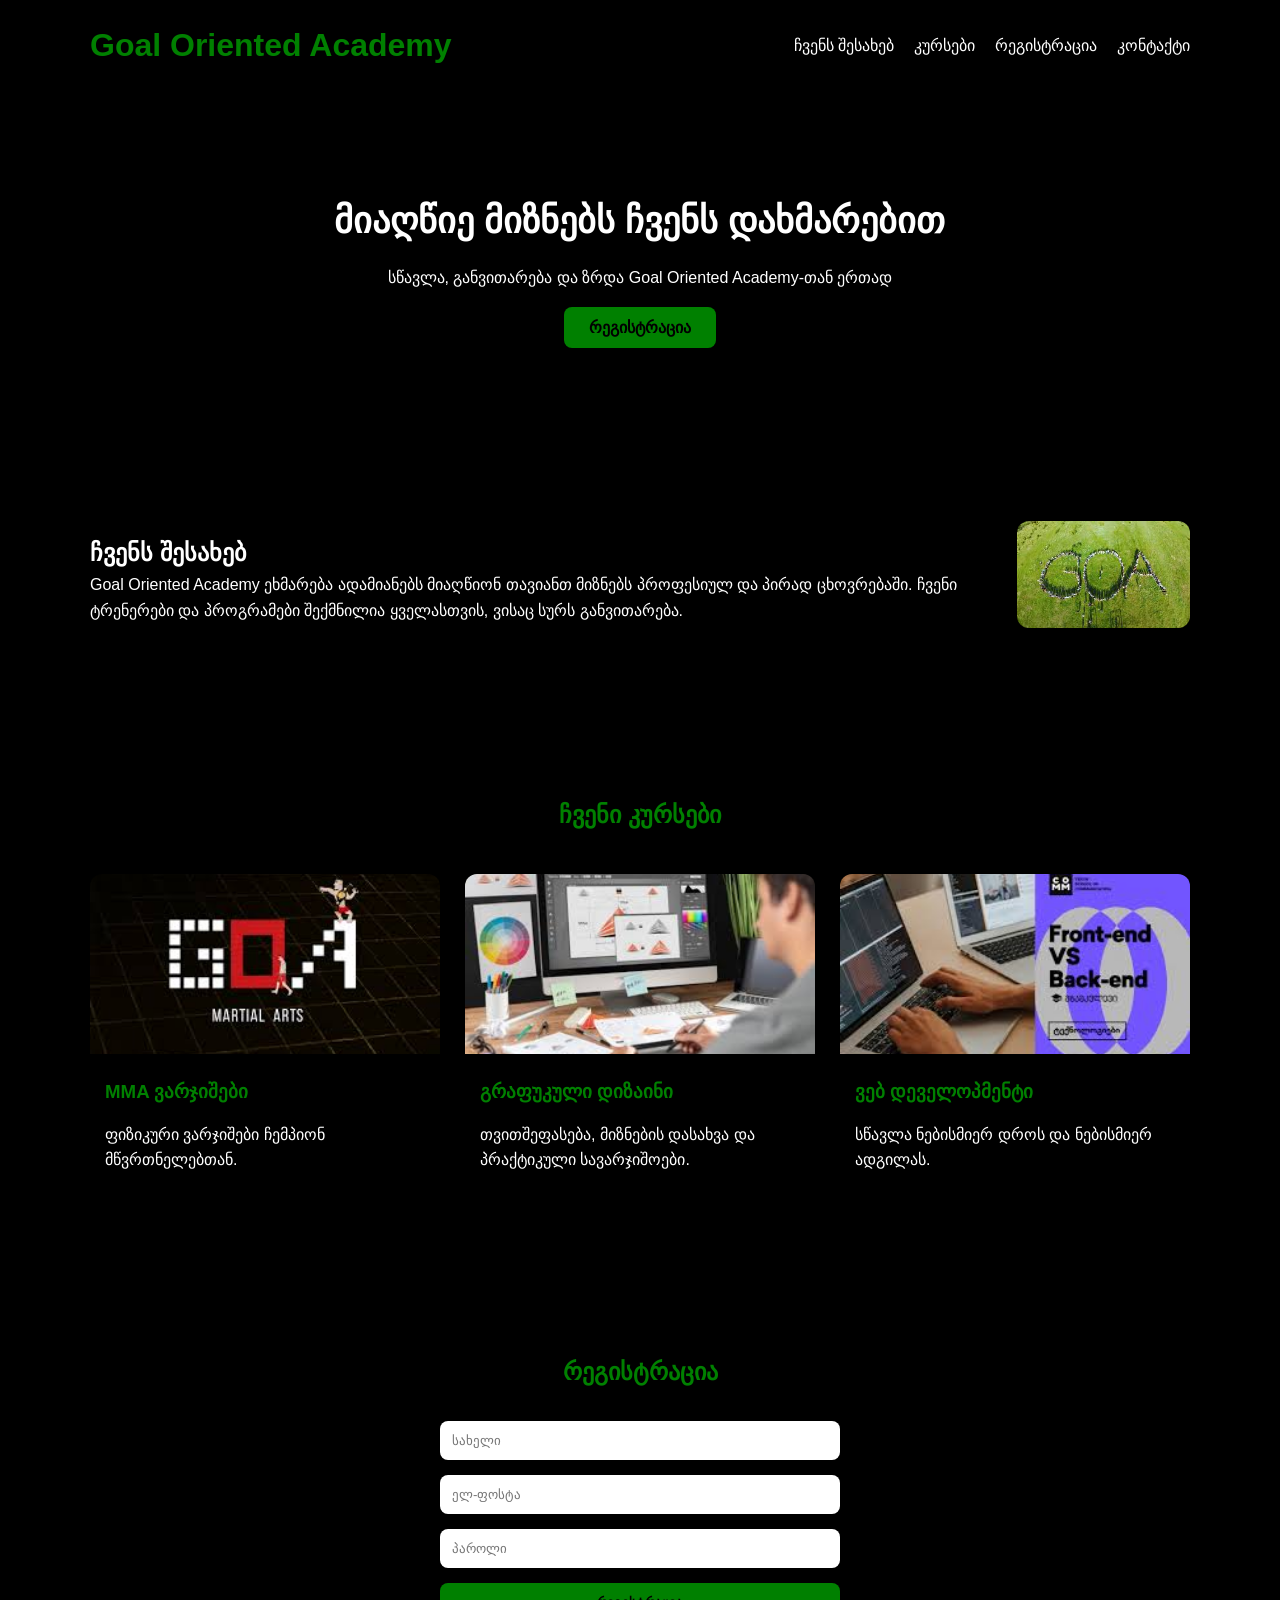
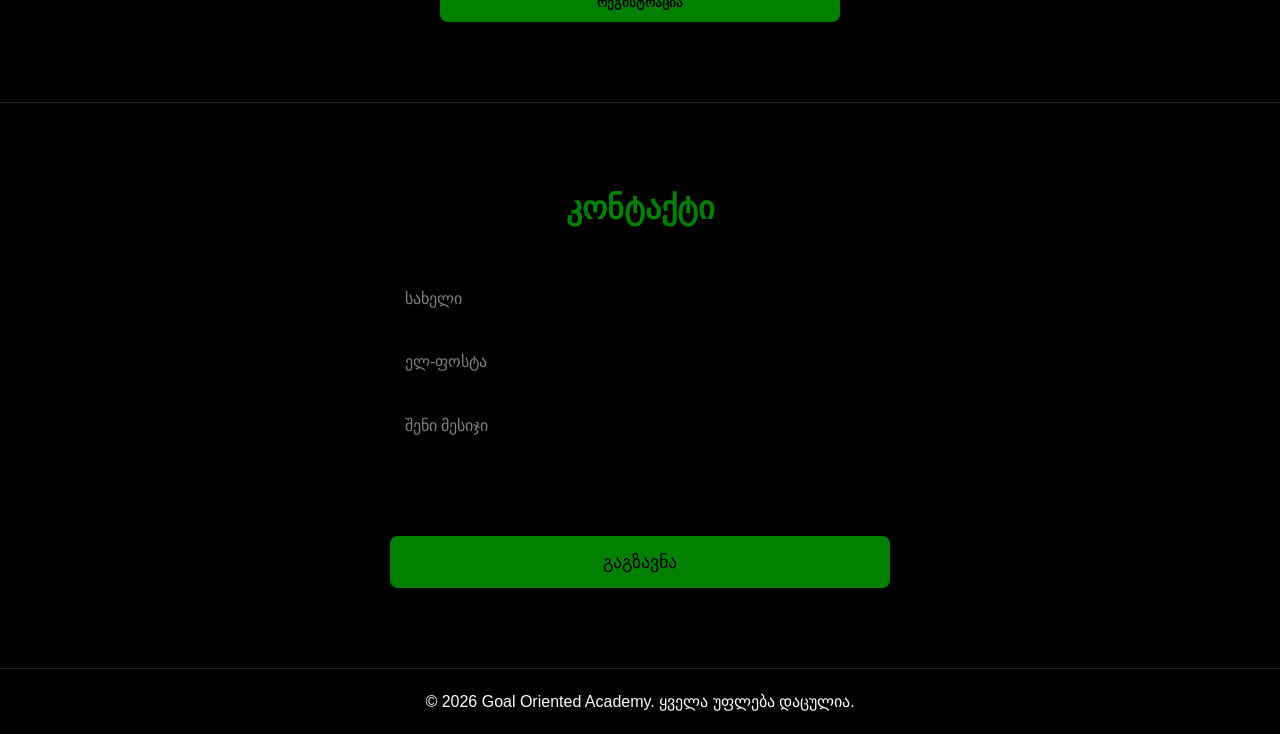
<file: index.html>
<!DOCTYPE html>
<html lang="ka">
<head>
    <meta charset="UTF-8">
    <meta name="viewport" content="width=device-width, initial-scale=1.0">
    <title>Goal Oriented Academy</title>
    <link rel="stylesheet" href="style.css">
</head>
<body>
    <header>
        <div class="container">
            <h1 class="logo">Goal Oriented Academy</h1>
            <nav>
                <ul class="nav-links">
                    <li><a href="#about">ჩვენს შესახებ</a></li>
                    <li><a href="#courses">კურსები</a></li>
                    <li><a href="#register">რეგისტრაცია</a></li>
                    <li><a href="#contact">კონტაქტი</a></li>
                </ul>
            </nav>
        </div>
    </header>

    <section class="hero">
        <div class="container">
            <h2>მიაღწიე მიზნებს ჩვენს დახმარებით</h2>
            <p>სწავლა, განვითარება და ზრდა Goal Oriented Academy-თან ერთად</p>
            <a href="#register" class="btn">რეგისტრაცია</a>
        </div>
    </section>

    <section id="about" class="about">
        <div class="container about-content">
            <div class="about-text">
                <h2>ჩვენს შესახებ</h2>
                <p>Goal Oriented Academy ეხმარება ადამიანებს მიაღწიონ თავიანთ მიზნებს პროფესიულ და პირად ცხოვრებაში. ჩვენი ტრენერები და პროგრამები შექმნილია ყველასთვის, ვისაც სურს განვითარება.</p>
            </div>
            <div class="about-image">
                <img src="images/download (1).jfif" alt="ჩვენს შესახებ">
            </div>
        </div>
    </section>

    <section id="courses" class="courses">
        <div class="container">
            <h2>ჩვენი კურსები</h2>
            <div class="course-cards">

                <!-- Course 1 -->
                <div class="course-card">
                    <a href="course1.html">
                        <img src="images/download (2).მმა.jfif" alt="MMA ვარჯიშები">
                        <h3>MMA ვარჯიშები</h3>
                        <p>ფიზიკური ვარჯიშები ჩემპიონ მწვრთნელებთან.</p>
                    </a>
                </div>

                <div class="course-card">
                    <a href="course2.html">
                        <img src="images/777 (2).jfif" alt="პერსონალური განვითარება">
                        <h3>გრაფუკული დიზაინი</h3>
                        <p>თვითშეფასება, მიზნების დასახვა და პრაქტიკული სავარჯიშოები.</p>
                    </a>
                </div>

                <div class="course-card">
                    <a href="course3.html">
                        <img src="images/download (2).jfif" alt="ონლაინ სწავლება">
                        <h3>ვებ დეველოპმენტი</h3>
                        <p>სწავლა ნებისმიერ დროს და ნებისმიერ ადგილას.</p>
                    </a>
                </div>

            </div>
        </div>
    </section>

    <section id="register" class="register">
        <div class="container">
            <h2>რეგისტრაცია</h2>
            <form id="registerForm">
                <input type="text" placeholder="სახელი" required>
                <input type="email" placeholder="ელ-ფოსტა" required>
                <input type="password" placeholder="პაროლი" required>
                <button type="submit">რეგისტრაცია</button>
            </form>
        </div>
    </section>

    <section id="contact" class="contact">
        <div class="container">
            <h2>კონტაქტი</h2>
            <form id="contactForm">
                <input type="text" placeholder="სახელი" required>
                <input type="email" placeholder="ელ-ფოსტა" required>
                <textarea placeholder="შენი მესიჯი" required></textarea>
                <button type="submit">გაგზავნა</button>
            </form>
        </div>
    </section>

    <footer>
        <div class="container">
            <p>&copy; 2026 Goal Oriented Academy. ყველა უფლება დაცულია.</p>
        </div>
    </footer>

</body>
</html>
</file>
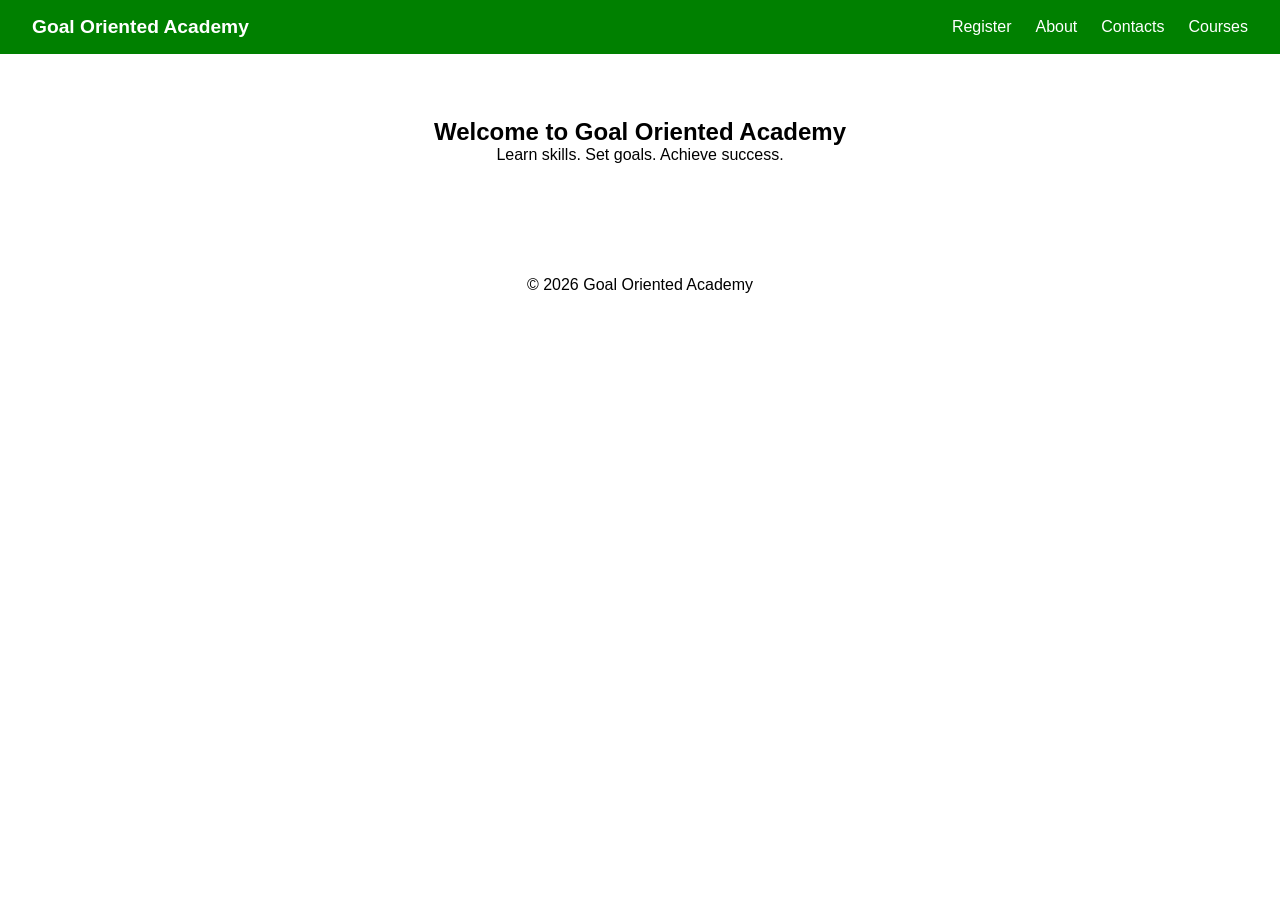
<file: level 100 project/index.html>
<!DOCTYPE html>
<html lang="en">
<head>
<meta charset="UTF-8">
<meta name="viewport" content="width=device-width, initial-scale=1.0">
<title>Goal Oriented Academy</title>
<link rel="stylesheet" href="style.css">
</head>
<body>

<nav class="navbar">
<div class="logo">Goal Oriented Academy</div>
<ul class="nav-links">
    <li><a href="register.html">Register</a></li>
    <li><a href="about.html">About</a></li>
    <li><a href="contact.html">Contacts</a></li>
    <li><a href="courses.html">Courses</a></li>
</ul>
</nav>

<section class="hero">
<h1>Welcome to Goal Oriented Academy</h1>
<p>Learn skills. Set goals. Achieve success.</p>
</section>

<footer>
    © 2026 Goal Oriented Academy
</footer>

</body>
</html>
</file>
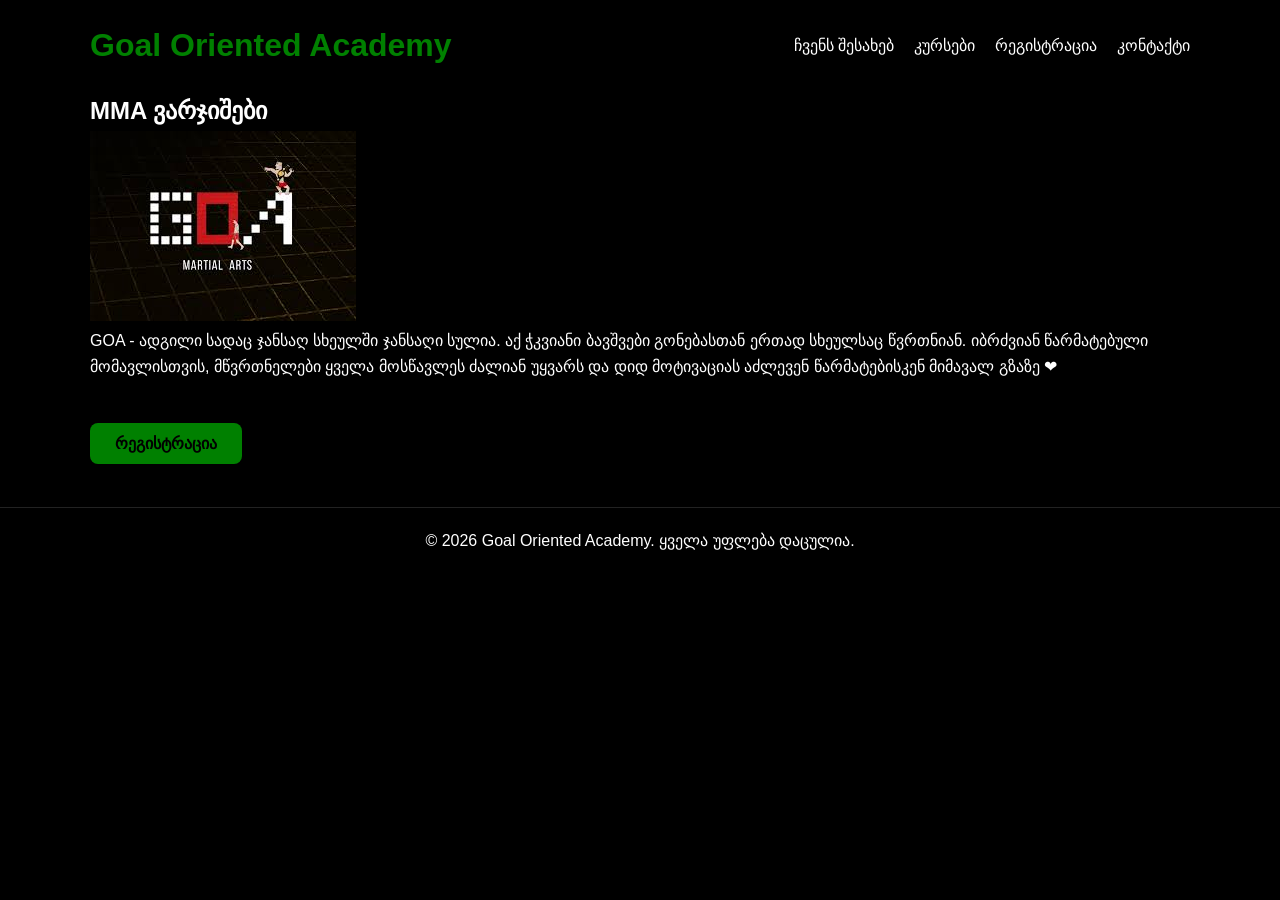
<file: course1.html>
<!DOCTYPE html>
<html lang="ka">
<head>
    <meta charset="UTF-8">
    <meta name="viewport" content="width=device-width, initial-scale=1.0">
    <title>MMA - Goal Oriented Academy</title>
    <link rel="stylesheet" href="style.css">
</head>
<body>

    <header>
        <div class="container">
            <h1 class="logo">Goal Oriented Academy</h1>
            <nav>
                <ul class="nav-links">
                    <li><a href="index.html#about">ჩვენს შესახებ</a></li>
                    <li><a href="index.html#courses">კურსები</a></li>
                    <li><a href="index.html#register">რეგისტრაცია</a></li>
                    <li><a href="index.html#contact">კონტაქტი</a></li>
                </ul>
            </nav>
        </div>
    </header>

    <section class="course-detail container">
        <h2>MMA ვარჯიშები</h2>
        <img src="images/download (2).მმა.jfif" alt="პერსონალური განვითარება" >
        <p>
            GOA - ადგილი სადაც ჯანსაღ სხეულში ჯანსაღი სულია. აქ ჭკვიანი ბავშვები გონებასთან ერთად სხეულსაც წვრთნიან. იბრძვიან წარმატებული მომავლისთვის, მწვრთნელები  ყველა მოსწავლეს ძალიან უყვარს და დიდ მოტივაციას აძლევენ წარმატებისკენ მიმავალ გზაზე ❤
        </p>
        <br>
        <br>
        <a href="index.html#register" class="btn">რეგისტრაცია</a>
    </section>
    <br>
    <br>
    <footer>
        <div class="container">
            <p>&copy; 2026 Goal Oriented Academy. ყველა უფლება დაცულია.</p>
        </div>
    </footer>
</body>
</html>
</file>
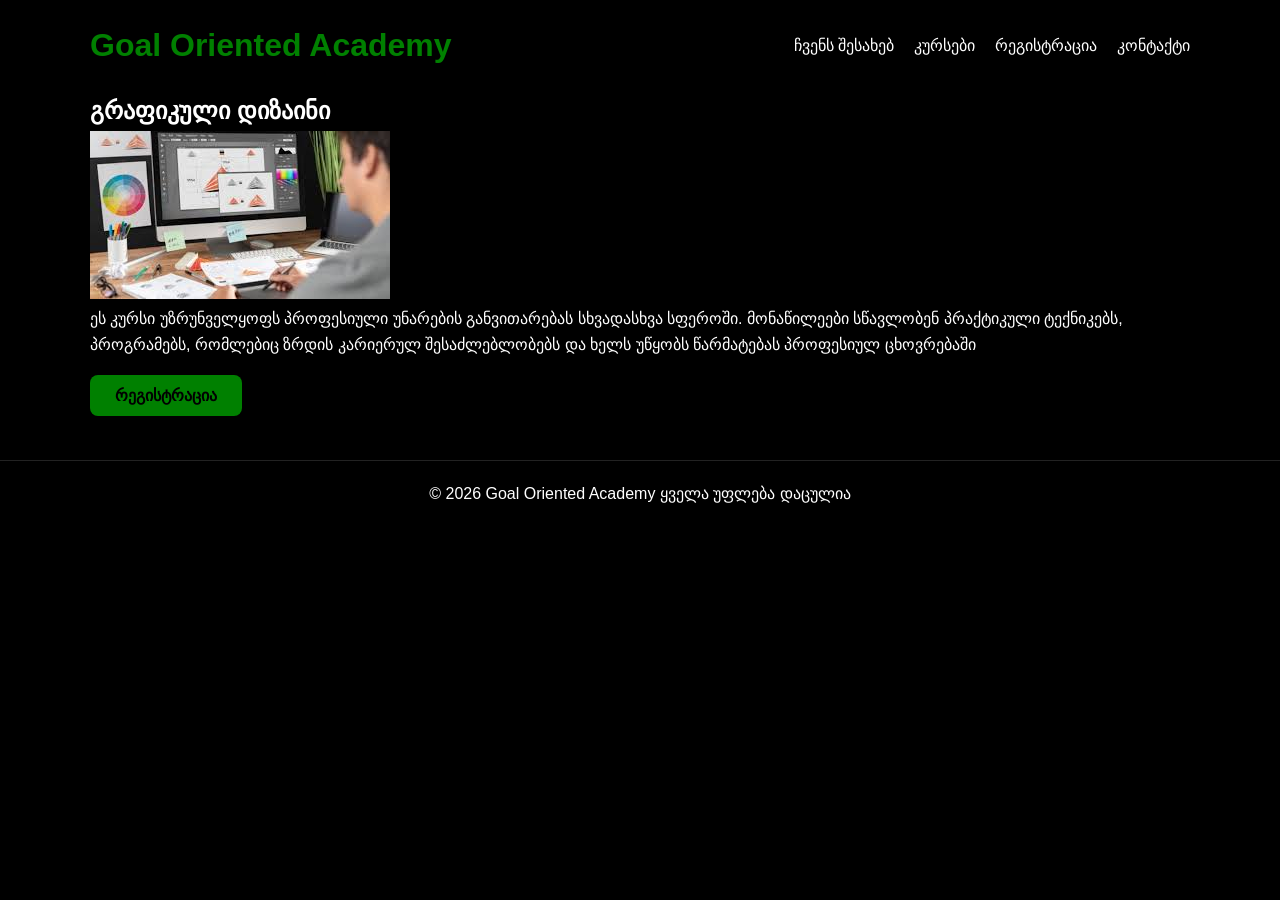
<file: course2.html>
<!DOCTYPE html>
<html lang="ka">
<head>
    <meta charset="UTF-8">
    <meta name="viewport" content="width=device-width, initial-scale=1.0">
    <title>გრაფიკული დიზაინი - Goal Oriented Academy</title>
    <link rel="stylesheet" href="style.css">
</head>
<body>

    <header>
        <div class="container">
            <h1 class="logo">Goal Oriented Academy</h1>
            <nav>
                <ul class="nav-links">
                    <li><a href="index.html#about">ჩვენს შესახებ</a></li>
                    <li><a href="index.html#courses">კურსები</a></li>
                    <li><a href="index.html#register">რეგისტრაცია</a></li>
                    <li><a href="index.html#contact">კონტაქტი</a></li>
                </ul>
            </nav>
        </div>
    </header>


    <section class="course-detail container">
        <h2>გრაფიკული დიზაინი</h2>
        <img src="images/777 (2).jfif" alt="პროფესიული ტრენინგები">
        <p>
            ეს კურსი უზრუნველყოფს პროფესიული უნარების განვითარებას სხვადასხვა სფეროში. მონაწილეები სწავლობენ პრაქტიკული ტექნიკებს,
            პროგრამებს, რომლებიც ზრდის კარიერულ შესაძლებლობებს და ხელს უწყობს წარმატებას პროფესიულ ცხოვრებაში
        </p>
        <br>
        <a href="index.html#register" class="btn">რეგისტრაცია</a>
    </section>
    <br>
    <br>
    <footer>
        <div class="container">
            <p>&copy; 2026 Goal Oriented Academy ყველა უფლება დაცულია</p>
        </div>
    </footer>
</body>
</html>
</file>
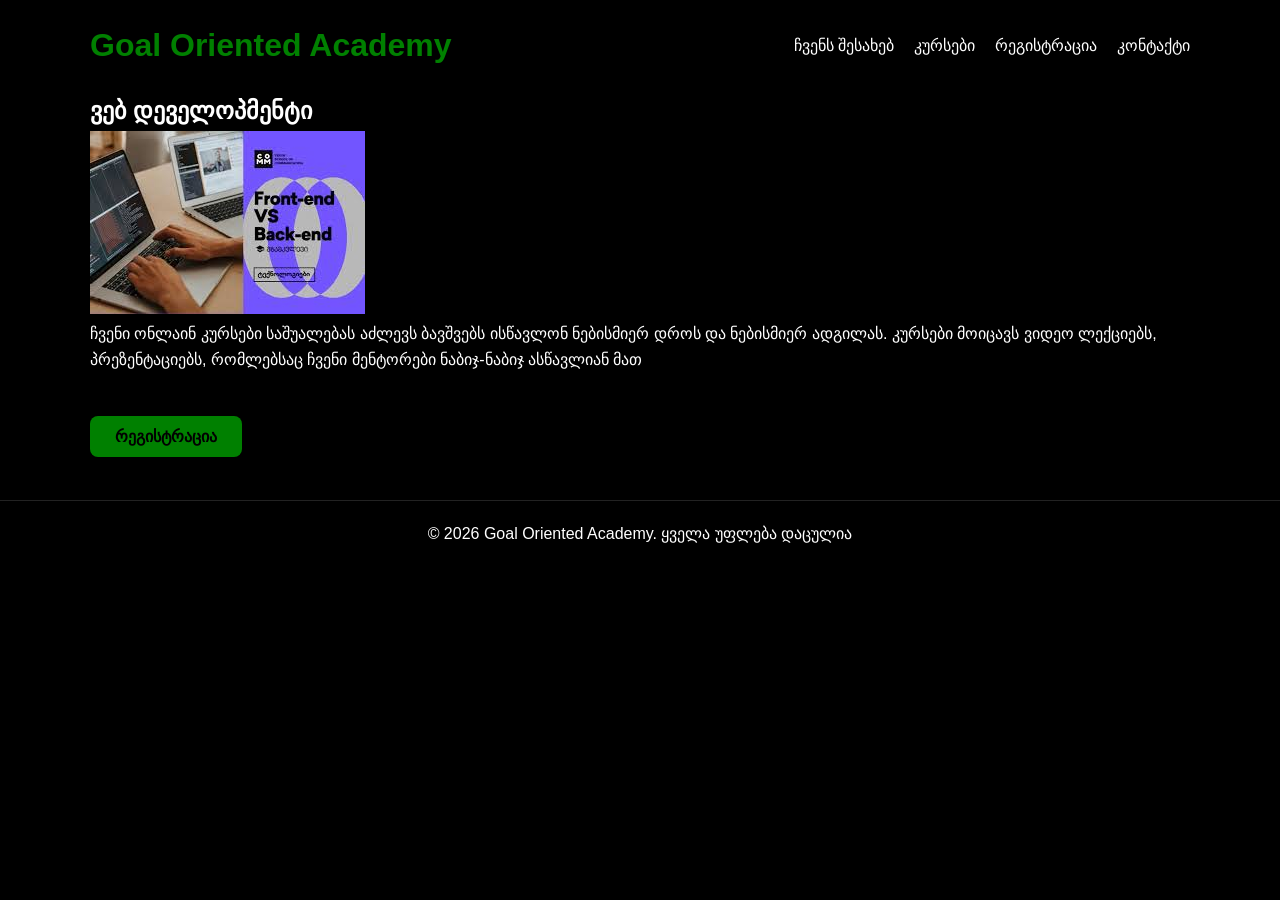
<file: course3.html>
<!DOCTYPE html>
<html lang="ka">
<head>
    <meta charset="UTF-8">
    <meta name="viewport" content="width=device-width, initial-scale=1.0">
    <title>ვებ დეველოპმენტი- Goal Oriented Academy</title>
    <link rel="stylesheet" href="style.css">
</head>
<body>
    <header>
        <div class="container">
            <h1 class="logo">Goal Oriented Academy</h1>
            <nav>
                <ul class="nav-links">
                    <li><a href="index.html#about">ჩვენს შესახებ</a></li>
                    <li><a href="index.html#courses">კურსები</a></li>
                    <li><a href="index.html#register">რეგისტრაცია</a></li>
                    <li><a href="index.html#contact">კონტაქტი</a></li>
                </ul>
            </nav>
        </div>
    </header>

    <section class="course-detail container">
        <h2>ვებ დეველოპმენტი</h2>
        <img src="images/download (2).jfif" alt="ფოტო">
        <p>
            ჩვენი ონლაინ კურსები საშუალებას აძლევს ბავშვებს ისწავლონ ნებისმიერ დროს და ნებისმიერ ადგილას. კურსები მოიცავს ვიდეო ლექციებს,
            პრეზენტაციებს, რომლებსაც ჩვენი მენტორები ნაბიჯ-ნაბიჯ ასწავლიან მათ
        </p>
        <br>
        <br>
        <a href="index.html#register" class="btn">რეგისტრაცია</a>
    </section>
    <br>
    <br>
    <footer>
        <div class="container">
            <p>&copy; 2026 Goal Oriented Academy. ყველა უფლება დაცულია</p>
        </div>
    </footer>
</body>
</html>
</file>
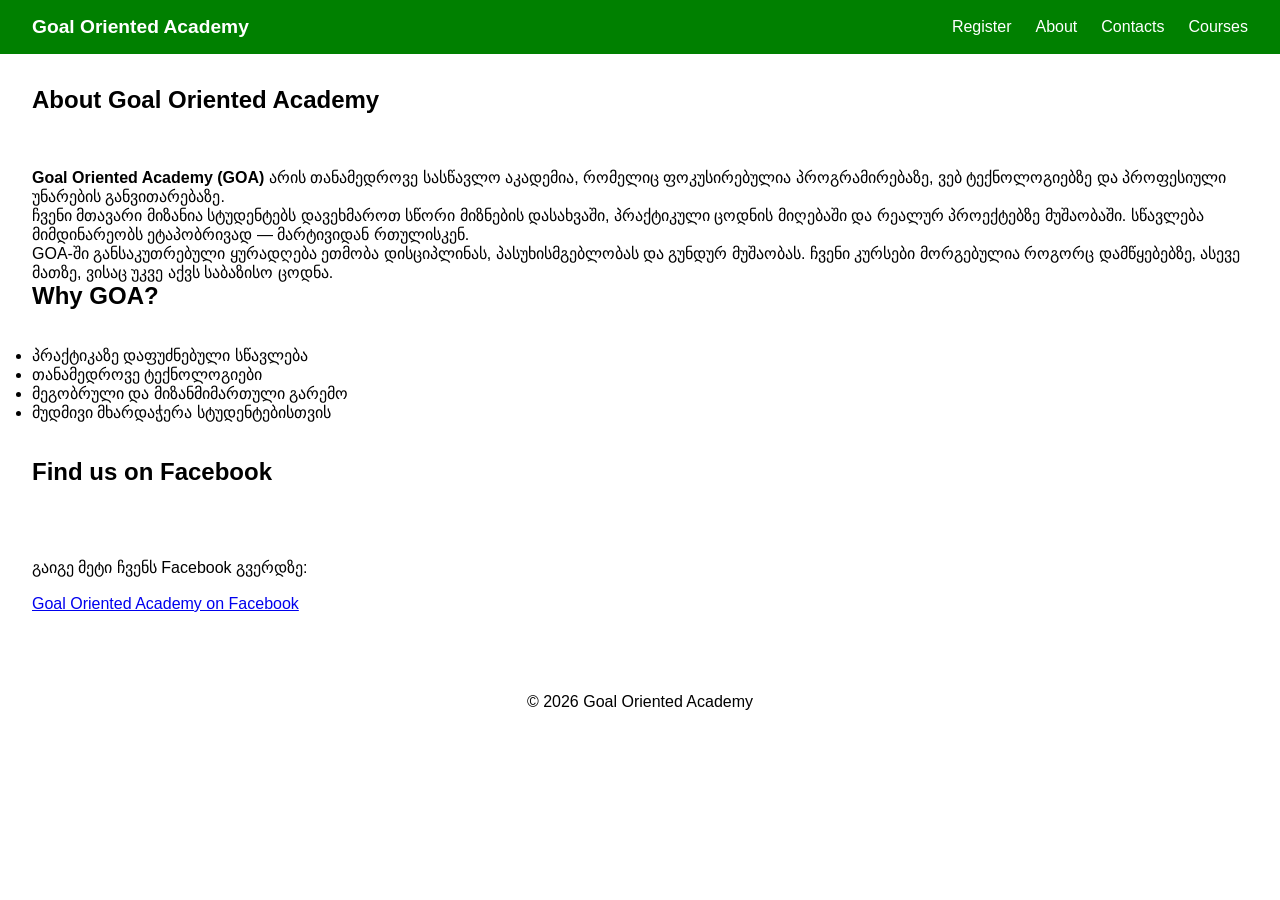
<file: level 100 project/about.html>
<!DOCTYPE html>
<html lang="en">
<head>
<meta charset="UTF-8">
<title>About Us</title>
<meta name="viewport" content="width=device-width, initial-scale=1.0">
<link rel="stylesheet" href="style.css">
</head>
<body>

<nav class="navbar">
<div class="logo">Goal Oriented Academy</div>
<ul class="nav-links">
    <li><a href="register.html">Register</a></li>
    <li><a href="about.html">About</a></li>
    <li><a href="contact.html">Contacts</a></li>
    <li><a href="courses.html">Courses</a></li>
</ul>
</nav>

<section class="page">
<h1>About Goal Oriented Academy</h1>
<br>
<br>
<br>

<p>
    <strong>Goal Oriented Academy (GOA)</strong> არის თანამედროვე სასწავლო
    აკადემია, რომელიც ფოკუსირებულია პროგრამირებაზე, ვებ ტექნოლოგიებზე
    და პროფესიული უნარების განვითარებაზე.
</p>

<p>
    ჩვენი მთავარი მიზანია სტუდენტებს დავეხმაროთ სწორი მიზნების დასახვაში,
    პრაქტიკული ცოდნის მიღებაში და რეალურ პროექტებზე მუშაობაში.
    სწავლება მიმდინარეობს ეტაპობრივად — მარტივიდან რთულისკენ.
</p>

<p>
    GOA-ში განსაკუთრებული ყურადღება ეთმობა დისციპლინას, პასუხისმგებლობას
    და გუნდურ მუშაობას. ჩვენი კურსები მორგებულია როგორც დამწყებებზე,
    ასევე მათზე, ვისაც უკვე აქვს საბაზისო ცოდნა.
</p>

<h2>Why GOA?</h2>
<br>
<br>
<ul>
    <li> პრაქტიკაზე დაფუძნებული სწავლება</li>
    <li> თანამედროვე ტექნოლოგიები</li>
    <li> მეგობრული და მიზანმიმართული გარემო</li>
    <li> მუდმივი მხარდაჭერა სტუდენტებისთვის</li>
</ul>
<br>
<br>
<h2>Find us on Facebook</h2>
<br>
<br>
<br>
<br>
<p>
    გაიგე მეტი ჩვენს Facebook გვერდზე:
    <br><br>

    <a href="https://www.facebook.com/GoalOrientedAcademy" target="_blank">
    Goal Oriented Academy on Facebook
    </a>
</p>
</section>

<footer>
© 2026 Goal Oriented Academy
</footer>

</body>
</html>
</file>
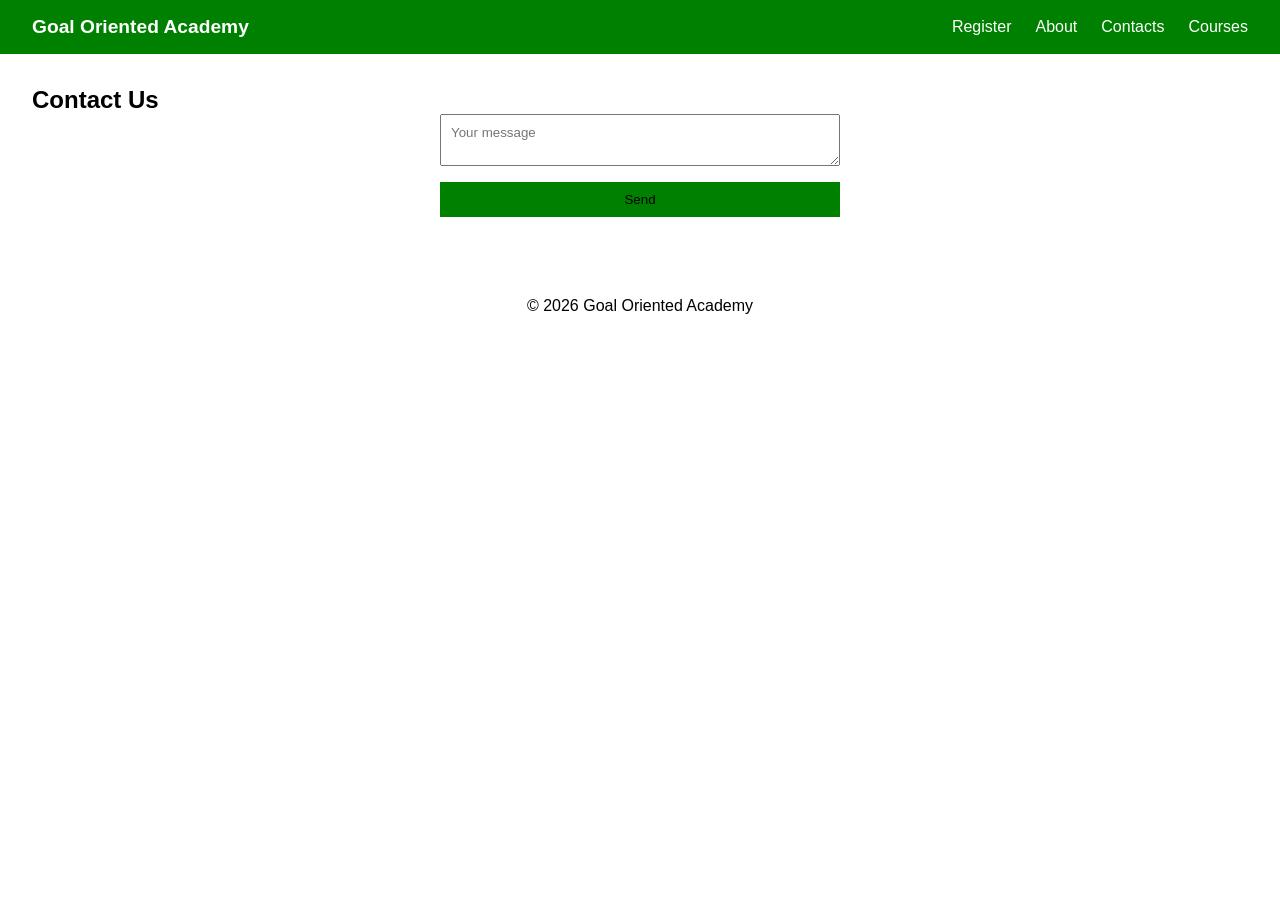
<file: level 100 project/contact.html>
<!DOCTYPE html>
<html lang="en">
<head>
<meta charset="UTF-8">
<title>Contacts</title>
<meta name="viewport" content="width=device-width, initial-scale=1.0">
<link rel="stylesheet" href="style.css">
</head>
<body>

<nav class="navbar">
<div class="logo">Goal Oriented Academy</div>
<ul class="nav-links">
    <li><a href="register.html">Register</a></li>
    <li><a href="about.html">About</a></li>
    <li><a href="contact.html">Contacts</a></li>
    <li><a href="courses.html">Courses</a></li>
</ul>
</nav>

<section class="page">
<h1>Contact Us</h1>

<form onsubmit="sendMessage(event)">
    <textarea placeholder="Your message" required></textarea>
    <button type="submit">Send</button>
</form>
</section>

<footer>
© 2026 Goal Oriented Academy
</footer>

<script src="script.js"></script>
</body>
</html>
</file>
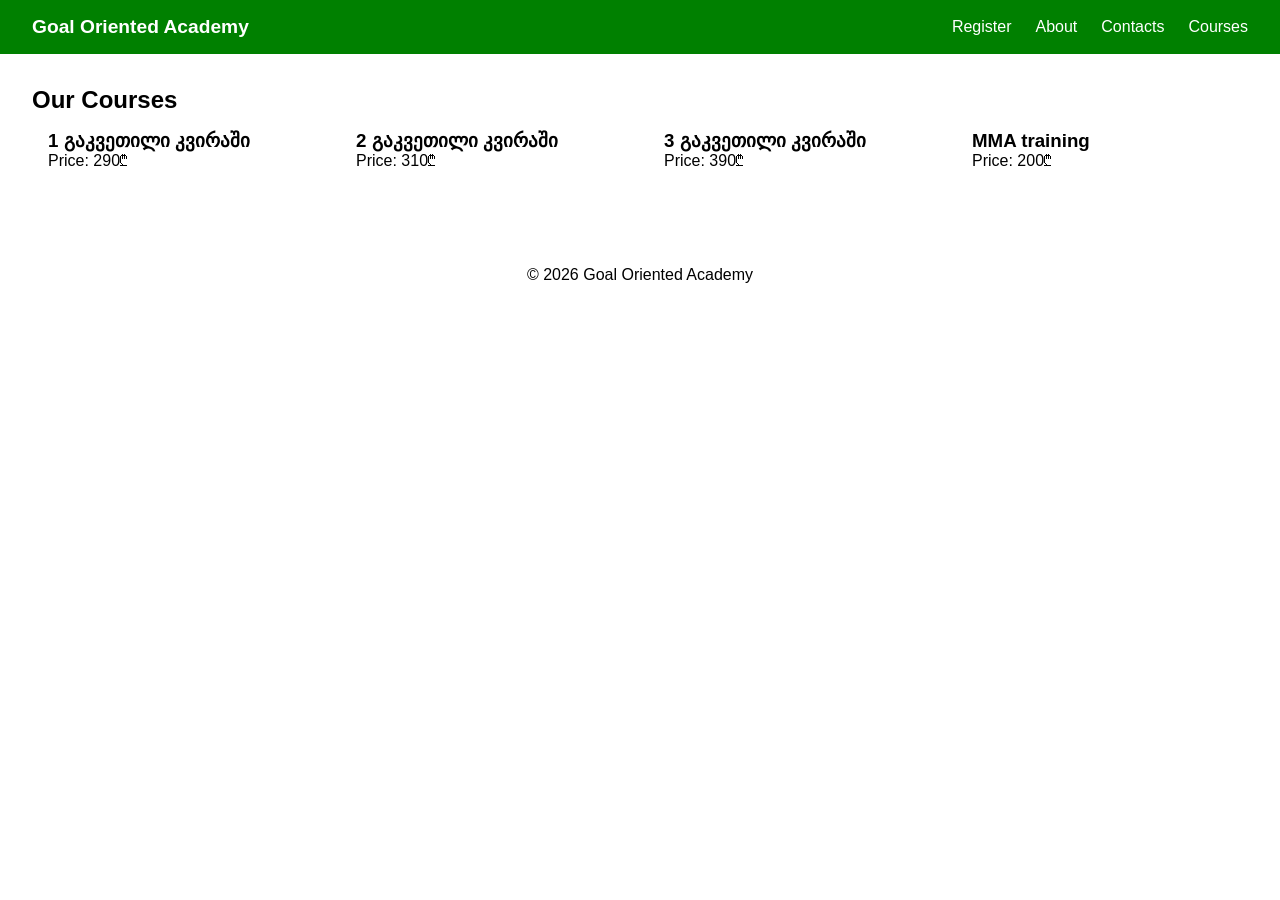
<file: level 100 project/courses.html>
<!DOCTYPE html>
<html lang="en">
<head>
<meta charset="UTF-8">
<title>Courses</title>
<meta name="viewport" content="width=device-width, initial-scale=1.0">
<link rel="stylesheet" href="style.css">
</head>
<body>

<nav class="navbar">
<div class="logo">Goal Oriented Academy</div>
<ul class="nav-links">
    <li><a href="register.html">Register</a></li>
    <li><a href="about.html">About</a></li>
    <li><a href="contact.html">Contacts</a></li>
    <li><a href="courses.html">Courses</a></li>
</ul>
</nav>

<section class="page">
<h1>Our Courses</h1>

<div class="courses">
    <div class="card">
    <h3>1 გაკვეთილი კვირაში</h3>
    <p>Price: 290₾</p>
    </div>
    <div class="card">
    <h3>2 გაკვეთილი კვირაში</h3>
    <p>Price: 310₾</p>
    </div>
    <div class="card">
    <h3>3 გაკვეთილი კვირაში</h3>
    <p>Price: 390₾</p>
    </div>
    <div class="card">
        <h3>MMA training</h3>
        <p>Price: 200₾</p>
        </div>
</div>
</section>

<footer>
© 2026 Goal Oriented Academy
</footer>

</body>
</html>
</file>
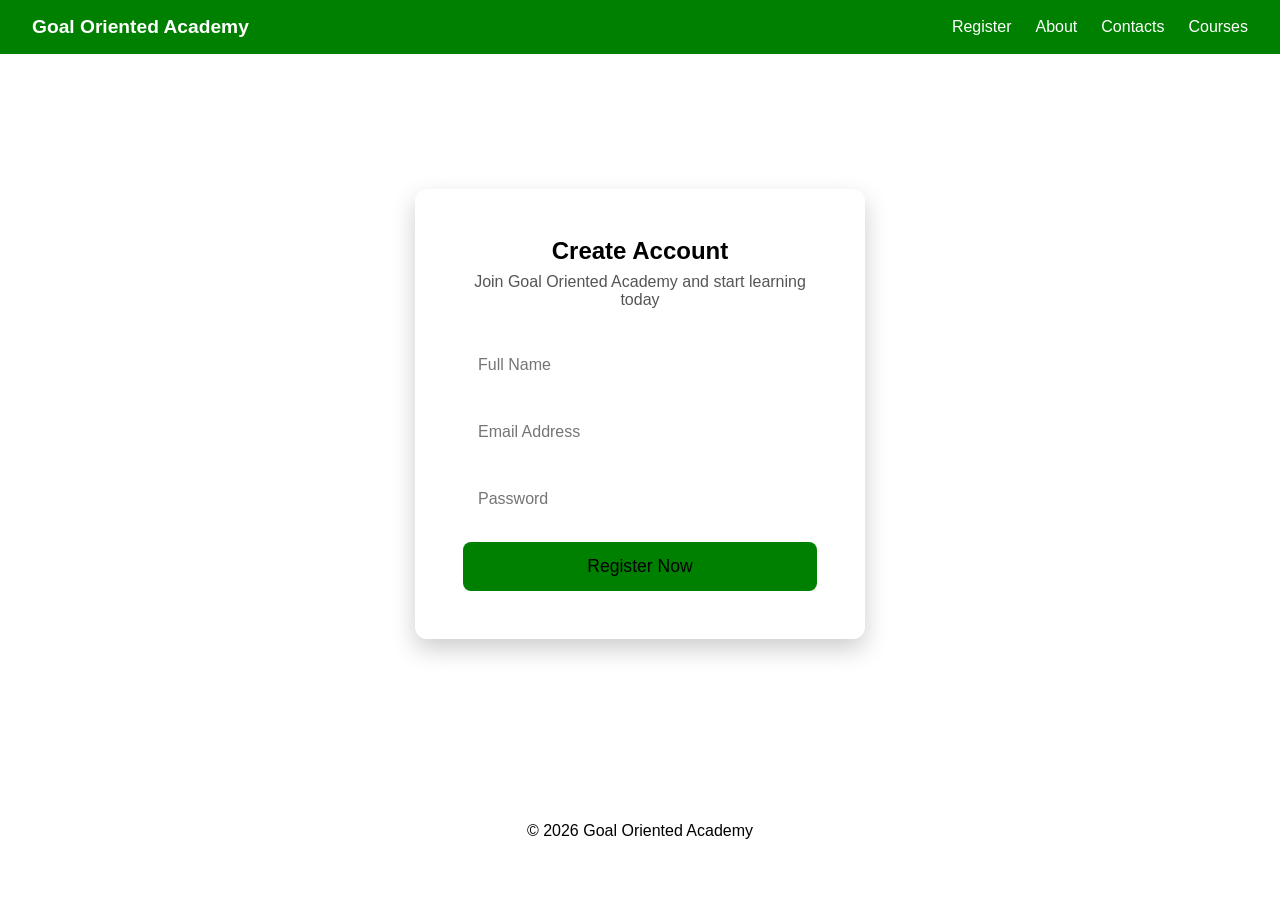
<file: level 100 project/register.html>
<!DOCTYPE html>
<html lang="en">
<head>
<meta charset="UTF-8">
<title>Register</title>
<meta name="viewport" content="width=device-width, initial-scale=1.0">
<link rel="stylesheet" href="style.css">
</head>
<body>

<nav class="navbar">
<div class="logo">Goal Oriented Academy</div>
<ul class="nav-links">
    <li><a href="register.html">Register</a></li>
    <li><a href="about.html">About</a></li>
    <li><a href="contact.html">Contacts</a></li>
    <li><a href="courses.html">Courses</a></li>
</ul>
</nav>

<section class="register-page">
<div class="register-box">
    <h1>Create Account</h1>
    <p>Join Goal Oriented Academy and start learning today</p>

    <form onsubmit="registerUser(event)">
    <input type="text" placeholder="Full Name" required>
    <input type="email" placeholder="Email Address" required>
    <input type="password" placeholder="Password" required>

    <button type="submit">Register Now</button>
    </form>
</div>
</section>

<footer>
© 2026 Goal Oriented Academy
</footer>

<script src="script.js"></script>
</body>
</html>
</file>
<file: style.css>
* {
    margin: 0;
    padding: 0;
    box-sizing: border-box;
    font-family: Arial, sans-serif;
}

body {
    background: black;
    color: white;
    line-height: 1.6;
}

a {
    text-decoration: none;
    color: inherit;
}

.container {
    width: 90%;
    max-width: 1100px;
    margin: auto;
}

header {
    background: black;
    border-bottom: 1px solid black;
}

header .container {
    display: flex;
    justify-content: space-between;
    align-items: center;
    padding: 20px 0;
}

.logo {
    color: green;
}

.nav-links {
    list-style: none;
    display: flex;
    gap: 20px;
}

.nav-links a:hover {
    color: green;
}

.hero {
    background: linear-gradient(to right, black, black);
    padding: 100px 20px;
    text-align: center;
}

.hero h2 {
    font-size: 36px;
    margin-bottom: 15px;
}

.hero p {
    margin-bottom: 25px;
    color: white;
}

.btn {
    background: green;
    color: black;
    padding: 12px 25px;
    border-radius: 8px;
    font-weight: bold;
}

.about {
    padding: 80px 20px;
}

.about-content {
    display: flex;
    gap: 40px;
    align-items: center;
}

.about img {
    width: 100%;
    border-radius: 12px;
}

.courses {
    padding: 80px 20px;
    background: black;
}

.courses h2 {
    text-align: center;
    color: green;
    margin-bottom: 40px;
}

.course-cards {
    display: grid;
    grid-template-columns: repeat(auto-fit, minmax(250px, 1fr));
    gap: 25px;
}

.course-card {
    background: black;
    border-radius: 12px;
    overflow: hidden;
    transition: 0.3s;
}

.course-card:hover {
    transform: translateY(-5px);
}

.course-card img {
    width: 100%;
    height: 180px;
    object-fit: cover;
}

.course-card h3 {
    padding: 15px;
    color: green;
}

.course-card p {
    padding: 0 15px 20px;
    color: white;
}

.register {
    padding: 80px 20px;
}

.register h2 {
    text-align: center;
    margin-bottom: 30px;
    color: green;
}

.register form {
    max-width: 400px;
    margin: auto;
    display: flex;
    flex-direction: column;
    gap: 15px;
}

.register input {
    padding: 12px;
    border-radius: 8px;
    border: none;
}

.register button {
    padding: 12px;
    background: green;
    border: none;
    border-radius: 8px;
    font-weight: bold;
    cursor: pointer;
}

.contact {
    background: black;
    padding: 80px 20px;
    border-top: 1px solid #222;
}

.contact h2 {
    text-align: center;
    color: green;
    margin-bottom: 40px;
    font-size: 32px;
}

.contact form {
    max-width: 500px;
    margin: 0 auto;
    display: flex;
    flex-direction: column;
    gap: 15px;
}

.contact input,
.contact textarea {
    padding: 15px;
    border-radius: 8px;
    border: none;
    font-size: 16px;
    background: black;
    color: white;
}

.contact input::placeholder,
.contact textarea::placeholder {
    color: gray;
}

.contact textarea {
    min-height: 120px;
    resize: none;
}

.contact button {
    padding: 15px;
    background: green;
    color: black;
    font-size: 18px;
    border: none;
    border-radius: 8px;
    cursor: pointer;
    transition: 0.3s;
}

.contact button:hover {
    background: green;
}

footer {
    background: black;
    padding: 20px;
    text-align: center;
    border-top: 1px solid #222;
}
</file>
<file: level 100 project/style.css>
* {
    margin: 0;
    padding: 0;
    box-sizing: border-box;
    font-family: Arial, sans-serif;
}

body {
    background: white;
}

.navbar {
    display: flex;
    justify-content: space-between;
    align-items: center;
    padding: 1rem 2rem;
    background: green;
    color: white;
}

.logo {
    font-size: 1.2rem;
    font-weight: bold;
}

.nav-links {
    list-style: none;
    display: flex;
    gap: 1.5rem;
}

.nav-links a {
    color: white;
    text-decoration: none;
}

.nav-links a:hover {
    text-decoration: underline;
}

.hero {
    padding: 4rem;
    text-align: center;
}

.page {
    padding: 2rem;
}

.courses {
    display: grid;
    grid-template-columns: repeat(auto-fit, minmax(200px, 1fr));
    gap: 1rem;
}

.card {
    background: white;
    padding: 1rem;
    border-radius: 8px;
}

form {
    max-width: 400px;
    margin: auto;
    display: flex;
    flex-direction: column;
    gap: 1rem;
}

input, textarea, button {
    padding: 10px;
}

button {
    background: green;
    color: black;
    border: none;
    cursor: pointer;
}

.register-page {
    min-height: 80vh;
    display: flex;
    justify-content: center;
    align-items: center;
    background: linear-gradient(135deg, white, white);
    padding: 2rem;
}

.register-box {
    background: white;
    padding: 3rem;
    width: 100%;
    max-width: 450px;
    border-radius: 12px;
    text-align: center;
    box-shadow: 0 10px 25px rgba(0, 0, 0, 0.2);
}

.register-box h1 {
    margin-bottom: 0.5rem;
    color: black;
}

.register-box p {
    margin-bottom: 2rem;
    color: #555;
}

.register-box form {
    display: flex;
    flex-direction: column;
    gap: 1.2rem;
}

.register-box input {
    padding: 14px;
    font-size: 1rem;
    border-radius: 8px;
    border: 1px solid white;
}

.register-box input:focus {
    outline: none;
    border-color: white;
}

.register-box button {
    padding: 14px;
    font-size: 1.1rem;
    border-radius: 8px;
    border: none;
    background: green;
    color: black;
    cursor: pointer;
    transition: 0.3s;
}

.register-box button:hover {
    background: green;
}

footer {
    margin-top: 2rem;
    text-align: center;
    padding: 1rem;
    background: white;
    color: black;
}

@media (max-width: 768px) {
    .nav-links {
    flex-direction: column;
    }
}

@media (max-width: 480px) {
    .register-box {
    padding: 2rem;
    }
}
</file>
